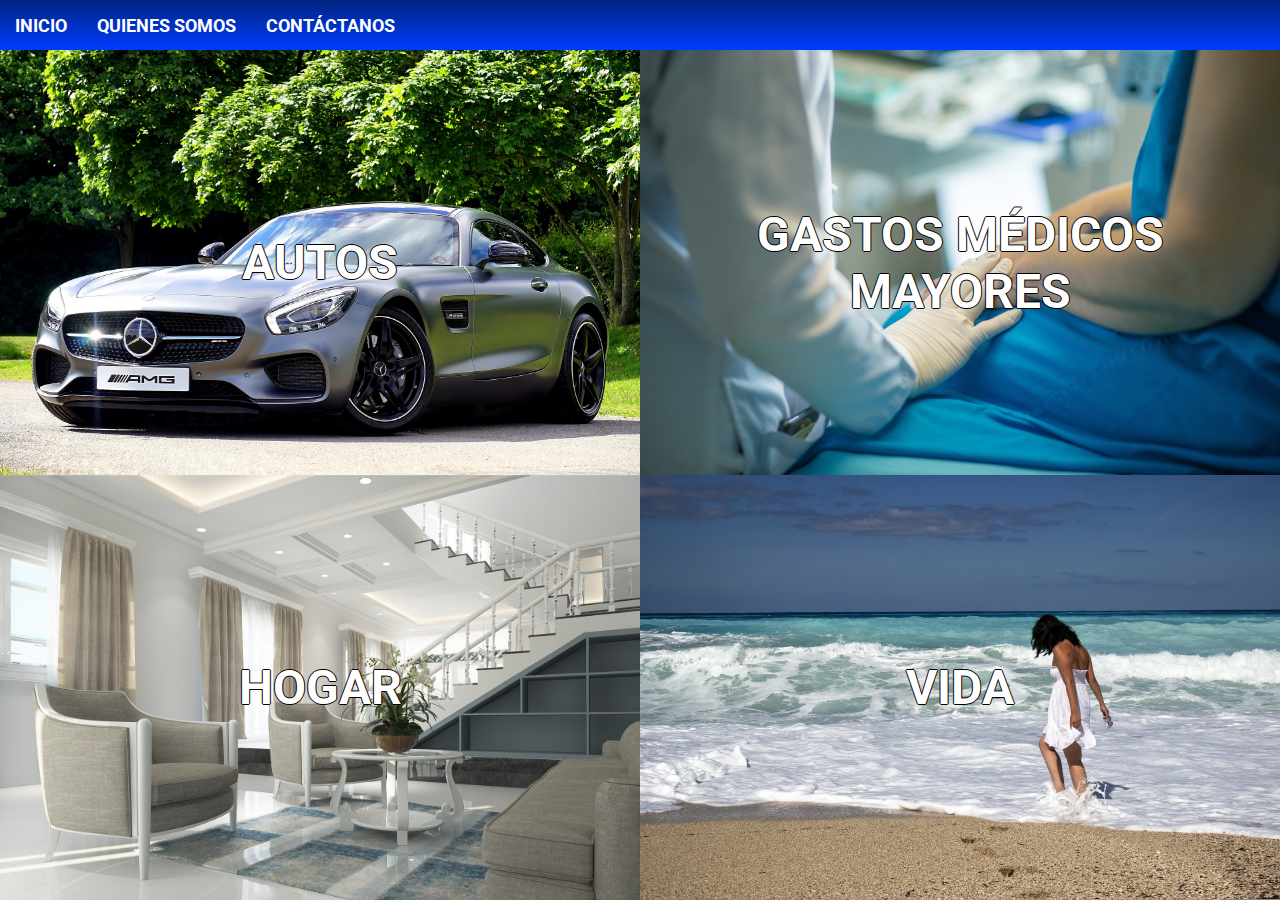
<file: index.html>
<!DOCTYPE html>
<html lang="en">
<head>
    <meta charset="UTF-8">
    <meta http-equiv="X-UA-Compatible" content="IE=edge">
    <meta name="viewport" content="width=device-width, initial-scale=1.0">
    <title>Pagina Prueba</title>
    <link rel="stylesheet" href="css/main.css">
    <link rel="stylesheet" href="https://cdn.jsdelivr.net/npm/bootstrap-icons@1.9.1/font/bootstrap-icons.css">
</head>
<body>
    <section class="modal" id="modal">
        <article>
            <p>Llena el siguiente formulario y uno de nuestros asesores se pondrá en contacto contigo.</p>
            <form action="index.html" id="form">

                <label for="name">Nombre:</label>
                <input type="text" name="name" id="name" >

                <label for="email">E-mail:</label>
                <input type="email" name="email" id="email" >

                <label for="estado">Estado:</label>
                <input type="text" name="estado" id="estado" >

                <label for="municipio">Municipio:</label>
                <input type="text" name="municipio" id="municipio" >

                <label for="colonia">Colonia:</label>
                <input type="text" name="colonia" id="colonia" >

                <label for="postal">Codigo Postal:</label>
                <input type="number" name="postal" onkeypress="if(this.value.length == 5) return false;" id="postal" >

                <label for="mensaje">Mensaje:</label>
                <input type="text" name="mensaje" id="mensaje" >

                <button class="btn" type="submit">Enviar <i class="bi bi-envelope"></i></button>

                <p class="error" id="error"></p>
                
            </form>
        </article>
    </section>
    <header>
        <span class="menu"><i class="bi bi-list"></i></span>
        <nav class="nav">
            <div class="btn-cerrar" onclick="cerrar()"><i class="bi bi-x-circle"></i> CERRAR</div>
            <a href="index.html">INICIO</a>
            <a href="about.html">QUIENES SOMOS</a>
            <div id="contacto">CONTÁCTANOS</div>
        </nav>
    </header>
    <main>
        <section class="caja_img seccion1">
            <article class="article">
                <h3>PROTEGE:</h3>

                <p>Los daños o pérdida del automovil y los daños o prejuicios causados a la propiedad ajena o a terceras personas con motivo del uso del automóvil.</p>
            </article>
            <h2>AUTOS</h2>
        </section>
        <section class="caja_img seccion2">
            <article class="article">
                <h3>PROTEGE:</h3>

                <p>Los honorarios médicos, hospitalarios y demás que sean necesarios para la recuperación de la salud o vigor vital del asegurado, cuando se hayan afectado po causa de un accidente o enfermedad.</p>
            </article>
            <h2>GASTOS MÉDICOS MAYORES</h2>
        </section>
        <section class="caja_img seccion3">
            <article class="article">
                <h3>PROTEGE:</h3>

                <p>A la vivienda y sus habitantes contra daños que pudieran sufrir a causa de fenómenos naturales o robo, daños que pueda ocacionar una mascota, entre otras cosas.</p>
            </article>
            <h2>HOGAR</h2>
        </section>
        <section class="caja_img seccion4">
            <article class="article">
                <h3>PROTEGE:</h3>

                <p>Es un respaldo económico el cúal su función principal es indemnizar a los beneficiarios designados con una suma de dinero en caso del fallecimiento de la persona asegurada.</p>
            </article>
            <h2>VIDA</h2>
        </section>

        
    </main>

<script src="js/main.js"></script>
</body>
</html>
</file>
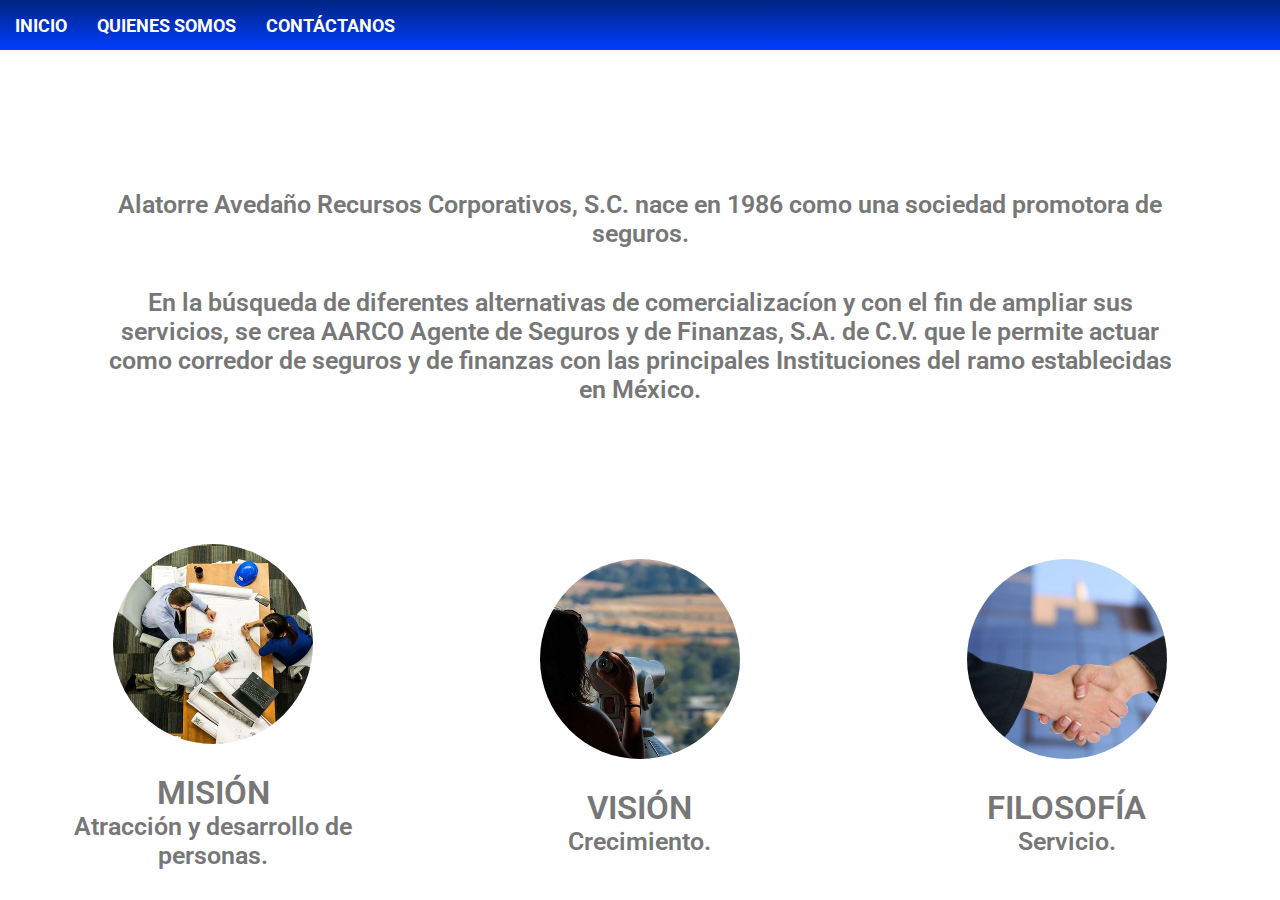
<file: about.html>
<!DOCTYPE html>
<html lang="en">
<head>
    <meta charset="UTF-8">
    <meta http-equiv="X-UA-Compatible" content="IE=edge">
    <meta name="viewport" content="width=device-width, initial-scale=1.0">
    <title>Pagina Prueba</title>
    <link rel="stylesheet" href="css/main.css">
    <link rel="stylesheet" href="https://cdn.jsdelivr.net/npm/bootstrap-icons@1.9.1/font/bootstrap-icons.css">
</head>
<body>
    <header>
        <span class="menu"><i class="bi bi-list"></i></span>
        <nav class="nav">
            <div class="btn-cerrar" onclick="cerrar()"><i class="bi bi-x-circle"></i> CERRAR</div>
            <a href="index.html">INICIO</a>
            <a href="about.html">QUIENES SOMOS</a>
            <div id="contacto">CONTÁCTANOS</div>
        </nav>
    </header>
    <main class="main-about">
        <section class="about">
            <p>Alatorre Avedaño Recursos Corporativos, S.C. nace en 1986 como una sociedad promotora de seguros.</p>
            <p>En la búsqueda de diferentes alternativas de comercializacíon y con el fin de ampliar sus servicios, se crea AARCO Agente de Seguros y de Finanzas, S.A. de C.V. que le permite actuar como corredor de seguros y de finanzas con las principales Instituciones del ramo establecidas en México.</p>
        </section>
        <section class="imagenes">
            <article class="img">
                <div class="contenedor-img">
                    <img src="img/plan_640.jpg" alt="">
                </div>
                <h2>MISIÓN</h2>
                <p>Atracción y desarrollo de personas.</p>
            </article>
            <article class="img">
                <div class="contenedor-img">
                    <img src="img/vision_640.jpg" alt="">
                </div>
                <h2>VISIÓN</h2>
                <p>Crecimiento.</p>
            </article>
            <article class="img">
                <div class="contenedor-img">
                    <img src="img/handshake_640.jpg" alt="">
                </div>
                <h2>FILOSOFÍA</h2>
                <p>Servicio.</p>
            </article>
        </section>

        <section class="modal" id="modal">
            <article>
                <p>Llena el siguiente formulario y uno de nuestros asesores se pondrá en contacto contigo.</p>
                <form action="" id="form">
                    <label for="name">Nombre:</label>
                    <input type="text" name="name" id="name" required>

                    <label for="email">E-mail:</label>
                    <input type="email" name="email" id="email" required>
                    
                    <label for="estado">Estado:</label>
                    <input type="text" name="estado" id="estado" required>
                    
                    <label for="municipio">Municipio:</label>
                    <input type="text" name="municipio" id="municipio" required>
                    
                    <label for="colonia">Colonia:</label>
                    <input type="text" name="colonia" id="colonia" required>
                    
                    <label for="postal">Codigo Postal:</label>
                    <input type="text" name="postal" onkeypress="if(this.value.length == 5) return false;" id="postal" required>

                    <label for="mensaje">Mensaje:</label>
                    <input type="text" name="mensaje" id="mensaje" required>

                    <button class="btn" type="submit">Enviar <i class="bi bi-envelope"></i></button>
                </form>
            </article>
        </section>
    </main>
    <script src="js/main.js"></script>
</body>
</html>
</file>
<file: css/main.css>
@import url('https://fonts.googleapis.com/css2?family=Roboto:wght@300;400;500;700&display=swap');

:root{
    --green: #27ae60;
    --black: #444;
    --black-transparent: rgba(68, 68, 68, 0.401);
    --azul: #003cff;
    --azul-fuerte: #002581;
    --azul-g: linear-gradient(to bottom, var(--azul-fuerte), var(--azul));
    --rojo: rgb(216, 0, 0);
    --btn-color: rgb(0, 138, 202);
    --light-color: #777;
    --bg-color: #e6e6e6;
    --border: .1rem solid rgba(0,0,0,.2);
    --box-shadow: .4rem .4rem 1rem #ccc,
                -.4rem -.4rem 1rem #fff;
    --box-shadow-inset: .4rem .4rem 1rem #ccc inset,
                -.4rem -.4rem 1rem #fff inset; 
}

* {
    font-family: 'Roboto', sans-serif;
    padding: 0;
    margin: 0;
    box-sizing: border-box;
    border:none;
    outline: none;
    transition: .2s linear;
}

html {
    font-size: 62.5%;
    overflow-x: hidden;
    scroll-behavior: smooth;
}

body {
    color: #fff;
    position: relative;
}

.btn {
    width: 15rem;
    height: 5rem;
    background: var(--azul-g);
    color: #fff;
    border-radius: 1rem;
    font-size: 2.5rem;
    font-weight: 300;
}

span {
    display: block;
    width: 4rem;
    height: 4rem;
    color: #fff;
    font-size: 4rem;
    margin: 0 2rem;
    cursor: pointer;
    display: none;
}

.btn-cerrar {
    display: none;
}

.error {
    color: var(--rojo);
    font-size: calc(1rem + .5vw);
    padding: 0;
    display: none;
}

.error {
    text-align: center;
    color: var(--rojo);
    font-size: calc(1rem + .5vw);
    display: block;
}

main {
    text-shadow: 1px 0px 0px black,
                 0px 1px 0px black,
                 -1px 0px 0px black,
                 0px -1px 0px black;
    display: flex;
    flex-wrap: wrap;
}

header {
    position: relative;
    width: 100%;
    height: 5rem;
    background: var(--azul-g);
}

.nav {
    position: absolute;
    top:0;
    width: 100%;
    height: 5rem;
    display: flex;
    justify-content: flex-start;
    align-items: center;
    z-index: 40;
}

.nav a{
    text-decoration: none;
    color: #fff;
    margin: 1.5rem;
    font-size: 1.8rem;
    font-weight: 700;
}

.btn-cerrar, #contacto {
    color: #fff;
    margin: 1.5rem;
    font-size: 1.8rem;
    font-weight: 700;
    cursor: pointer;
}

main .caja_img {
    position: relative;
    border: none;
    text-align: center;
    display: flex;
    justify-content: center;
    align-items: center;
    padding: 5rem;
}

main .caja_img h2 {
    display: block;
    font-size: 6.5rem;
}

main .caja_img:hover .article {
    opacity: 1;
}

main .seccion1 {
    background: url(../img/auto-g143a361e2_1920.jpg) no-repeat center center/cover;
    width: 50%;
    height: calc(50vh - 2.5rem);
}

main .seccion2 {
    background: url(../img/treatment-gb2c10e006_1920.jpg) no-repeat center center/cover;
    width: 50%;
    height: calc(50vh - 2.5rem);
}

main .seccion3 {
    background: url(../img/interior-g3dbe75d0f_1920.jpg) no-repeat center center/cover;
    width: 50%;
    height: calc(50vh - 2.5rem);
}

main .seccion4 {
    background: url(../img/girl-ga453b7040_1920.jpg) no-repeat center center/cover;
    width: 50%;
    height: calc(50vh - 2.5rem);
}

main .caja_img .article {
    position: absolute;
    width: 100%;
    height: 100%;
    backdrop-filter: blur(10px);
    display: flex;
    justify-content: space-around;
    align-items: center;
    flex-direction: column;
    padding: 5rem 5rem;
    opacity: 0;
    z-index: 10;
}

main .caja_img .article h3 {
    padding: 1rem;
    font-size: calc(2.2rem + 1vw);
    font-weight: 700;
}

main .caja_img .article p {
    font-size: calc(2.2rem + 1vw);
    text-align: center;
    font-weight: 700;
}

.modal {
    position: fixed;
    top: 0;
    padding: 20rem;
    width: 100%;
    height: 100vh;
    background: var(--black-transparent);
    display: flex;
    justify-content: center;
    align-items: center;
    transform: translateY(110vh);
    display: none;
    overflow-y: scroll;
    z-index: 50;
}

.modal.active {
    transform: translateY(0);
    transition: .4s linear;
    display:flex;
}

.modal article {
    position: relative;
    top: 20rem;
    background: #fff;
    color: var(--light-color);
    width: 100%;
    text-shadow: none;
    border-radius: .5rem;
    padding: 2.5rem;
    font-size: 2.5rem;
    font-weight: 300;
}

.modal article p {
    padding-bottom: 3rem;
}

.modal article form {
    width: 100%;
}

.modal article form input{
    width: 100%;
    border: var(--azul) solid;
    border-radius: .8rem;
    height: 3.5rem;
    margin-bottom: 2rem;
    padding: .5rem;
}

/* About */

.main-about {
    text-shadow: none;
}

.main-about .about{
    text-align: center;
    padding: 10rem;
}

.main-about .about p {
    color: var(--light-color);
    font-size: calc(1.2rem + 1vw);
    font-weight: 600;
    margin: 4rem 0;
}

.main-about .imagenes {
    width: 100%;
    display: flex;
    justify-content: space-around;
    align-items: center;
}

.main-about .imagenes .img {
    width: 30%;
}

.main-about .imagenes .img .contenedor-img {
    width: 20rem;
    height: 20rem;
    margin: auto;
    margin-bottom: 3rem;
}

.main-about .imagenes .img .contenedor-img img{
    display: block;
    width: 100%;
    height: 100%;
    object-fit: cover;
    border-radius: 50%;
}

.main-about .imagenes .img h2 {
    color: var(--light-color);
    font-size: calc(2rem + 1vw);
    font-weight: 600;
    text-align: center;
}

.main-about .imagenes .img p {
    color: var(--light-color);
    font-size: calc(1.2rem + 1vw);
    font-weight: 600;
    text-align: center;
}

@media(max-width: 1400px) {

    main .caja_img h2 {
        font-size: 4.8rem;
    }

    main .caja_img .article h3 {
        font-size: calc(2rem + .9vw);
    }
    
    main .caja_img .article p {
        font-size: calc(2rem + .8vw);
    }
}

@media(max-width: 990px) {

    html {
        overflow:scroll;
    }

    main .seccion1 {
        width: 100%;
    }
    
    main .seccion2 {
        width: 100%;
    }
    
    main .seccion3 {
        width: 100%;
    }
    
    main .seccion4 {
        width: 100%;
    }

    /*  About  */

    .main-about .about{
        text-align: center;
        padding: 5rem;
    }

    .main-about .about p {
        color: var(--light-color);
        font-size: calc(2.2rem + 1vw);
        font-weight: 600;
        margin: 4rem 0;
    }

    .main-about .imagenes {
        width: 100%;
        display: flex;
        justify-content: center;
        align-items: space-around;
        flex-direction: column;
    }

    .main-about .imagenes .img {
        width: 100%;
        margin-bottom: 5rem;
    }
}

@media(max-width: 780px) {
    html {
        overflow:scroll;
    }

    .btn-cerrar {
        display: block;
    }

    span {
        display: block;
    }

    .nav {
        position: fixed;
        top: 0;
        width: 100%;
        height: calc(100vh + 5rem);
        display: flex;
        justify-content: flex-start;
        align-items: flex-start;
        flex-direction: column;
        background: var(--azul-g);
        transform: translateX(-100%);
        z-index: 40;
    }

    .nav.active {
        transform: translatex(0);
    }
    
    .nav a{
        margin: 2rem;
        font-size: calc(2.2rem + 3vw);
    }

    .btn-cerrar, #contacto {
        margin: 2rem;
        font-size: calc(2.2rem + 3vw);
    }

    .btn-cerrar {
        cursor: pointer;
    }

    main .seccion1 {
        background: url(../img/auto-g143a361e2_1920.jpg) no-repeat center center/cover;
        width: 100%;
        height: calc(80vh - 2.5rem);
    }
    
    main .seccion2 {
        background: url(../img/treatment-gb2c10e006_1920.jpg) no-repeat center center/cover;
        width: 100%;
        height: calc(80vh - 2.5rem);
    }
    
    main .seccion3 {
        background: url(../img/interior-g3dbe75d0f_1920.jpg) no-repeat center center/cover;
        width: 100%;
        height: calc(80vh - 2.5rem);
    }
    
    main .seccion4 {
        background: url(../img/girl-ga453b7040_1920.jpg) no-repeat center center/cover;
        width: 100%;
        height: calc(80vh - 2.5rem);
    }

    .modal {
        padding: 10rem;
    }

    main .caja_img h2 {
        font-size: 5.8rem;
    }

    main .caja_img .article h3 {
        font-size: calc(2.8rem + .9vw);
    }
    
    main .caja_img .article p {
        font-size: calc(2.8rem + .8vw);
    }
}

@media(max-width:540px) {
    .modal {
        padding: 5rem;
    }

    .modal article {
        top: 10rem;
    }
}
</file>
